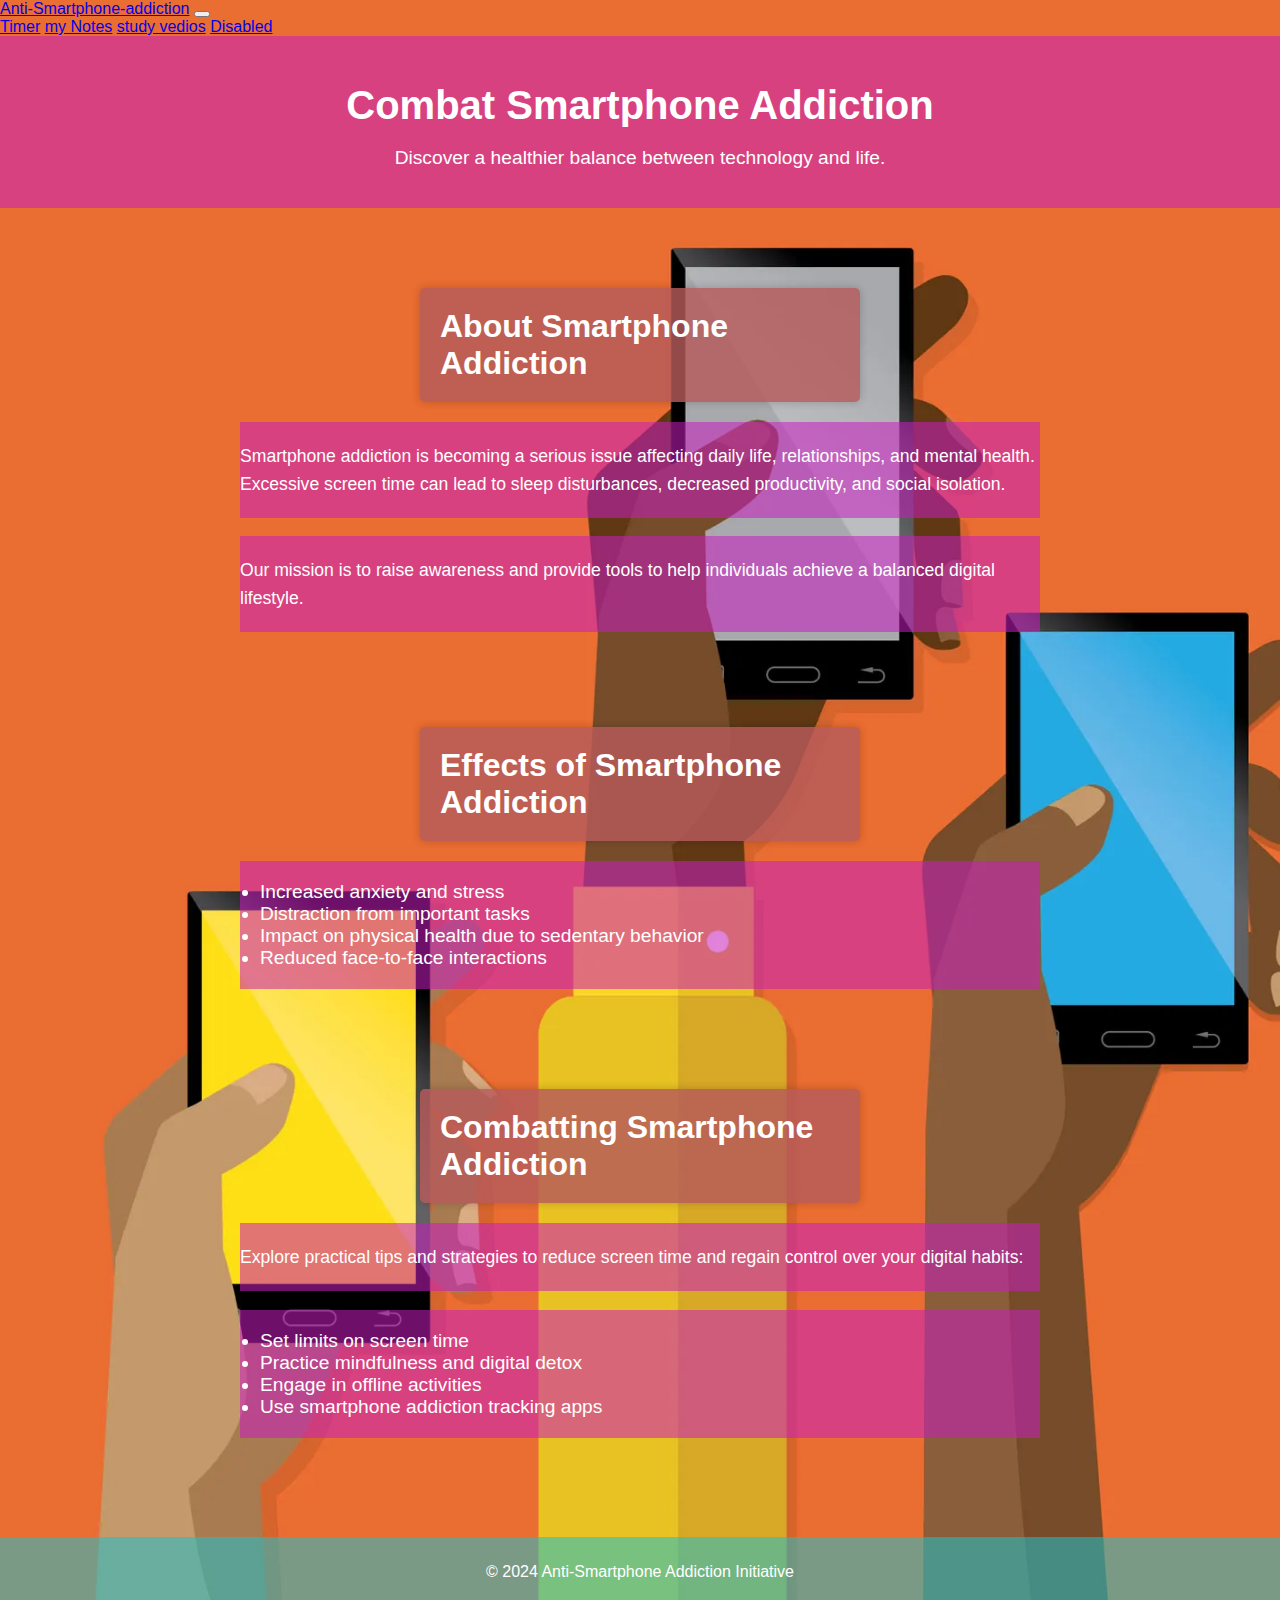
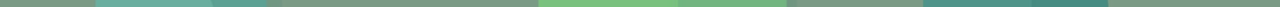
<file: antismart2/index.html>
<!DOCTYPE html>
<html lang="en">
<head>
    <meta charset="UTF-8">
    <meta name="viewport" content="width=device-width, initial-scale=1.0">
    <title>Anti-Smartphone Addiction App</title>
    <link href="https://cdn.jsdelivr.net/npm/bootstrap@5.0.2/dist/css/bootstrap.min.css" rel="stylesheet" integrity="sha384-EVSTQN3/azprG1Anm3QDgpJLIm9Nao0Yz1ztcQTwFspd3yD65VohhpuuCOmLASjC" crossorigin="anonymous">
    <link rel="stylesheet" href="style2.css">
    
</head>
<body>
  

    <nav class="navbar navbar-expand-lg navbar-light bg-light">
        <div class="container-fluid">
          <a class="navbar-brand" href="#">Anti-Smartphone-addiction</a>
          <button class="navbar-toggler" type="button" data-bs-toggle="collapse" data-bs-target="#navbarNavAltMarkup" aria-controls="navbarNavAltMarkup" aria-expanded="false" aria-label="Toggle navigation">
            <span class="navbar-toggler-icon"></span>
          </button>
          <div class="collapse navbar-collapse" id="navbarNavAltMarkup">
            <div class="navbar-nav">
              <a class="nav-link active" aria-current="page" href="home.html">Timer</a>
              <a class="nav-link" href="index1.html">my Notes</a>
              <a class="nav-link" href="index2.html">study vedios</a>
              <a class="nav-link disabled" href="#" tabindex="-1" aria-disabled="true">Disabled</a>
            </div>
          </div>
        </div>
      </nav>
      <header>
        <div class="container">
            <h1>Combat Smartphone Addiction</h1>
            <p>Discover a healthier balance between technology and life.</p>
        </div>
    </header>

    <main>
        <section id="about">
            <div class="container">
                <h2>About Smartphone Addiction</h2>
                <p>Smartphone addiction is becoming a serious issue affecting daily life, relationships, and mental health. Excessive screen time can lead to sleep disturbances, decreased productivity, and social isolation.</p>
                <p>Our mission is to raise awareness and provide tools to help individuals achieve a balanced digital lifestyle.</p>
            </div>
        </section>

        <section id="effects">
            <div class="container">
                <h2>Effects of Smartphone Addiction</h2>
                <ul>
                    <li>Increased anxiety and stress</li>
                    <li>Distraction from important tasks</li>
                    <li>Impact on physical health due to sedentary behavior</li>
                    <li>Reduced face-to-face interactions</li>
                </ul>
            </div>
        </section>

        <section id="solutions">
            <div class="container">
                <h2>Combatting Smartphone Addiction</h2>
                <p>Explore practical tips and strategies to reduce screen time and regain control over your digital habits:</p>
                <ul>
                    <li>Set limits on screen time</li>
                    <li>Practice mindfulness and digital detox</li>
                    <li>Engage in offline activities</li>
                    <li>Use smartphone addiction tracking apps</li>
                </ul>
            </div>
        </section>
    </main>

    <footer>
        <div class="container">
            <p>&copy; 2024 Anti-Smartphone Addiction Initiative</p>
        </div>
    </footer>
   

</body>
</html>
</file>
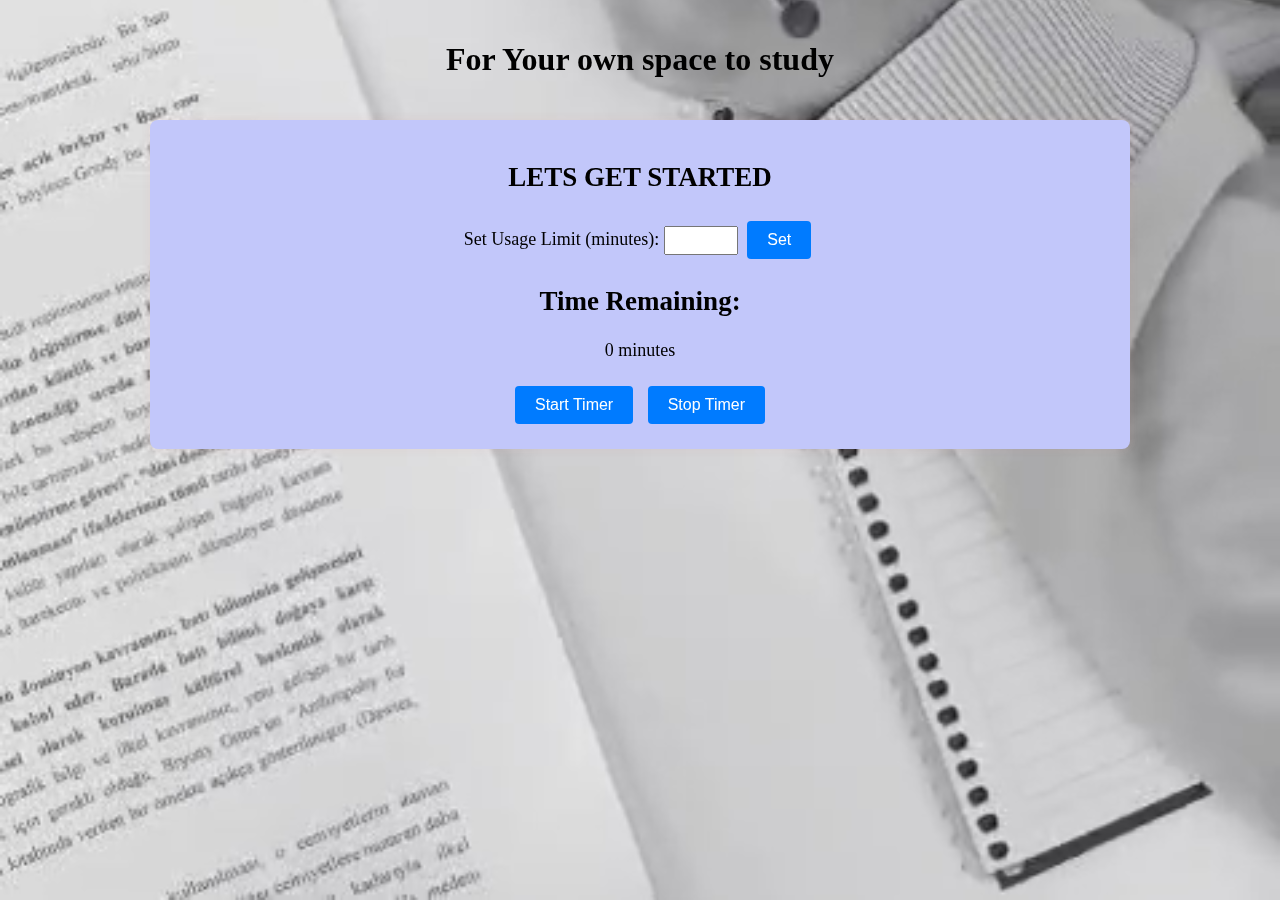
<file: antismart2/home.html>
<!DOCTYPE html>
<html lang="en">
<head>
    <meta charset="UTF-8">
    <meta name="viewport" content="width=device-width, initial-scale=1.0">
    <title>forset app</title>
    <link rel="stylesheet" href="styles.css">
    <h1>For Your own space to study</h1>
</head>
<body>
    <video autoplay muted loop id="videoBG">
        <source src="hht.mp4" type="video/mp4">
        Your browser does not support HTML5 video.
    </video>
    <main id="Anti-Smartphone">
        <div class="Anti-Smartphone">
            <section class="centre">
            <h2>LETS GET STARTED</h2>
            <div class="settings">
                <label for="usageLimit">Set Usage Limit (minutes): </label>
                <input type="number" id="usageLimit">
                <button onclick="setUsageLimit()">Set</button>
            </div>
            <div class="timer">
                <h2>Time Remaining:</h2>
                <p id="timeDisplay">0 minutes</p>
            </div>
            <button onclick="startTimer()">Start Timer</button>
            <button onclick="stopTimer()">Stop Timer</button>
            </section>
        </div>
        </main>
        <script src="script.js"></script>
    </body>
    </html>
</file>
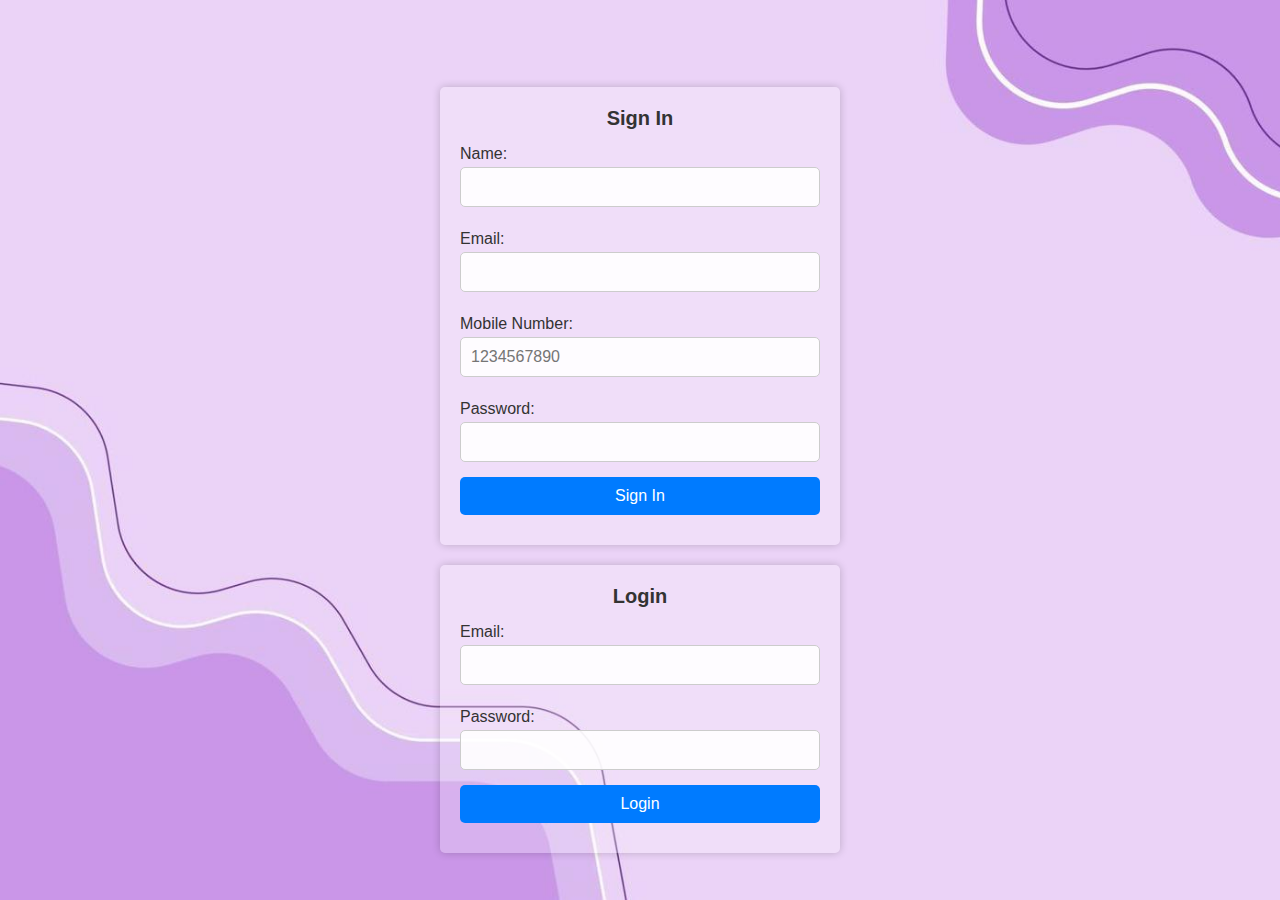
<file: antismart2/login.html>
<!DOCTYPE html>
<html lang="en">
<head>
    <meta charset="UTF-8">
    <meta name="viewport" content="width=device-width, initial-scale=1.0">
    <title>Sign In & Login</title>
    <link rel="stylesheet" href="st.css">
</head>
<body>
    <div class="container">
        <div class="form-container">
            <div class="sign-in-form">
                <h2>Sign In</h2>
                <form id="signInForm" onsubmit="event.preventDefault(); signIn();">
                    <label for="name">Name:</label>
                    <input type="text" id="name" name="name" required>
                    
                    <label for="email">Email:</label>
                    <input type="email" id="email" name="email" required>
                    
                    <label for="mobile">Mobile Number:</label>
                    <input type="tel" id="mobile" name="mobile" pattern="[0-9]{10}" placeholder="1234567890" required>
                    
                    <label for="password">Password:</label>
                    <input type="password" id="password" name="password" required>
                    
                    <button type="submit">Sign In</button>
                    <p id="signInMessage"></p>
                </form>
            </div>
            <div class="login-form">
                <h2>Login</h2>
                <form id="loginForm" onsubmit="event.preventDefault(); login();">
                    <label for="loginEmail">Email:</label>
                    <input type="email" id="loginEmail" name="loginEmail" required>
                    
                    <label for="loginPassword">Password:</label>
                    <input type="password" id="loginPassword" name="loginPassword" required>
                    
                    <button type="submit">Login</button>
                    <p id="loginMessage"></p>
                    
                </form>
            </div>
        </div>
    </div>
    <script src="j.js"></script>
    <script>
        function SubForm() {
           
          $.ajax({
            url: "https://api.apispreadsheets.com/data/F4XQcryWXSOTzcao/",
            type: "post",
            data: $("#myForm").serializeArray(),
            success: function () {
              alert("Form Data Submitted :)");
            },
            error: function () {
              alert("There was an error :(");
            },
          });
        }
      </script>
         
        
</body>
</html>
</file>
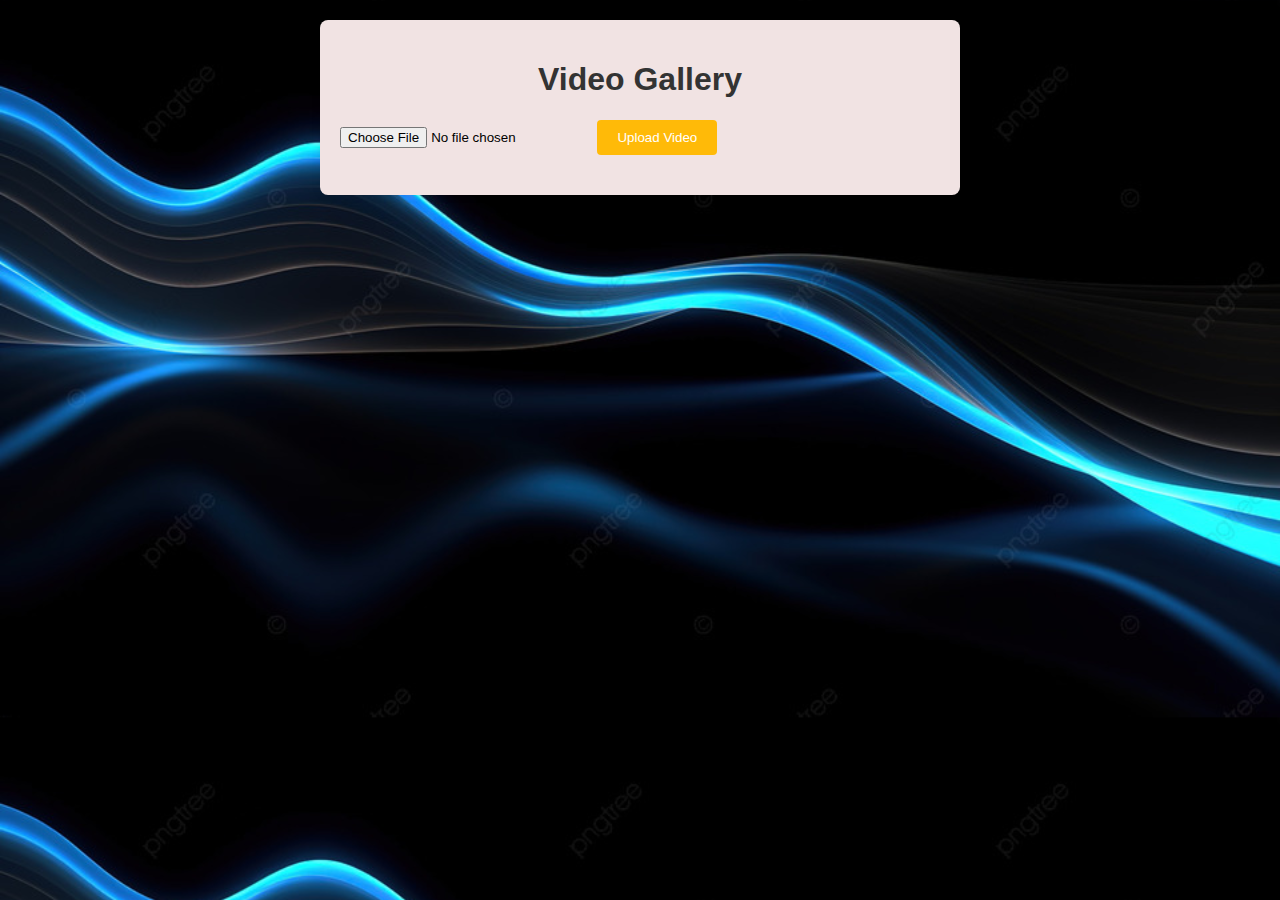
<file: antismart2/vedio.html>
<!DOCTYPE html>
<html lang="en">
<head>
    <meta charset="UTF-8">
    <meta name="viewport" content="width=device-width, initial-scale=1.0">
    <title>Video Gallery</title>
    <link rel="stylesheet" href="style3.css">
</head>
<body>
    <div class="vedio-section">
        <h1>Video Gallery</h1>
        <input type="file" id="videoInput" accept="video/*">
        <button id="uploadButton">Upload Video</button>
        <div id="videoList"></div>
    </div>
    <script src="script.js"></script>
</body>
</html>
</file>
<file: antismart2/style2.css>
/* Basic Styling */
body {
    font-family: Arial, sans-serif;
    margin: 0;
    padding: 0;
    background-color: #c87f1e5d;
    color: #ffffff;
    display: flex;
    flex-direction: column;
    min-height: 100vh; /* Ensure the body covers the full viewport height */
    background: url('im3.jpg');
    background-size: cover;
}

/* Header Styling */
header {
    font-size: larger;
    background-color: #c81ebf8c;
    color: #ffffff;
    padding: 20px 0;
    text-align: center;
}

header h1 {
    font-size: larger;
    font-size: 2.5rem;
    margin-bottom: 10px;
    transition: color 0.3s ease, transform 0.3s ease;
}

header h1:hover {
    color: #ffeb3b; /* Change text color on hover */
    transform: scale(1.05); /* Slightly enlarge the heading */
}

header p {
    font-size: larger;
    font-size: 1.2rem;
    transition: color 0.3s ease, transform 0.3s ease;
}

header p:hover {
    color: #ffeb3b; /* Change text color on hover */
    transform: scale(1.05); /* Slightly enlarge the paragraph */
}

/* Container Styling */
.container {
    max-width: 800px;
    margin: 0 auto;
    padding: 0 20px;
}

/* Main Section Styling */
main {
    flex: 1; /* Fill remaining vertical space */
    padding: 40px 0;
}

/* Section Styling */
section {
    padding: 40px 0;
}

section h2 {
    font-size: larger;
    background-color: #c81ebf8c;
    color: #ffffff;
    background: rgba(182, 90, 90, 0.818); /* Semi-transparent background */
    padding: 20px; /* Increase padding for better spacing */
    border-radius: 5px;
    box-shadow: 0 0 8px rgba(0, 0, 0, 0.2); /* Slightly more pronounced shadow */
    width: 100%;
    max-width: 400px; /* Make forms smaller */
    margin: 0 auto;
    transition: transform 0.3s ease, box-shadow 0.3s ease, background-color 0.3s ease;
    font-size: 2rem;
    margin-bottom: 20px;
}

section h2:hover {
    background: rgba(182, 90, 90, 0.9); /* Darker semi-transparent background on hover */
    box-shadow: 0 0 12px rgba(0, 0, 0, 0.3); /* More pronounced shadow on hover */
    transform: scale(1.03); /* Slightly enlarge the heading */
}

/* Paragraph Styling */
section p {
    font-size: larger;
    background-color: #c81ebf8c;
    color: #ffffff;
    padding: 20px 0;
    font-size: 1.1rem;
    line-height: 1.6;
    margin-bottom: 15px;
    transition: background-color 0.3s ease, color 0.3s ease;
}

section p:hover {
    background-color: #a14b87; /* Darker background color on hover */
    color: #ffff00; /* Change text color on hover */
}

/* List Styling */
section ul {
    font-size: larger;
    background-color: #c81ebf8c;
    color: #ffffff;
    padding: 20px 0;
    list-style-type: disc;
    padding-left: 20px;
    transition: background-color 0.3s ease, color 0.3s ease;
}

section ul:hover {
    background-color: #a14b87; /* Darker background color on hover */
    color: #ffff00; /* Change text color on hover */
}

/* Footer Styling */
footer {
    background-color: #1ebfc88d;
    color: #ffffff;
    text-align: center;
    padding: 10px 0;
    width: 100%;
    transition: background-color 0.3s ease, color 0.3s ease;
}

footer:hover {
    background-color: #1b8a5f; /* Darker background color on hover */
    color: #ffffff; /* Change text color on hover */
}
</file>
<file: antismart2/styles.css>
body {
    margin: 0;
    background-size: cover;
    padding: 0;
    
}
#videoBG {
    left:0;
    position: fixed;
    right: 0;
    bottom: 0;
    min-width: 100%;
    min-height: 100%;
    z-index: -1; /* Place video behind all other content */
}
.container-fluid{
    background-color: rgba(255, 255, 255, 0.887);
    
}
h1{
    padding: 20px;
    text-align: center;
    
}

.Anti-Smartphone {
    font-size: large;
    text-align: center;
    background-color: rgb(194, 199, 250);
    padding: 20px;
    border-radius: 8px;
    box-shadow: 0 0 10px rgba(226, 107, 107, 0.1);
    margin-top: 20px;
    margin-bottom: 20px;
    margin-left: 150px;
    margin-right: 150px;
    font-style: normal;
}

.settings {
    margin-bottom: 20px;
}

.timer {
    margin-bottom: 20px;
}

button {
    padding: 10px 20px;
    margin: 5px;
    font-size: 16px;
    cursor: pointer;
    background-color: #007bff;
    color: white;
    border: none;
    border-radius: 4px;
}

button:hover {
    background-color: #0056b3;
}

input[type="number"] {
    padding: 5px;
    width: 60px;
    text-align: center;
}
</file>
<file: antismart2/style3.css>
body {
    font-family: Arial, sans-serif;
    background-color: #fffcfc; /* Light background color */
    margin: 0;
    padding: 0;
    overflow: visible; /* Ensure video covers the entire viewport */
}

#videoBG {
    left:0;
    position: fixed;
    right: 0;
    bottom: 0;
    min-width: 100%;
    min-height: 100%;
    z-index: -1; /* Place video behind all other content */
}

.container {
    max-width: 600px;
    margin: 20px auto;
    background-color: #fdf0d564; /* Light yellow background */
    padding: 30px;
    border-radius: 8px;
    box-shadow: 0 0 10px rgba(0, 48, 73, 0.43); /* Dark blue shadow */
}

h1 {
    text-align: center;
    color: #333; /* Dark text color */
}

form {
    margin-bottom: 20px;
}

textarea {
    width: 100%;
    height: 100px;
    padding: 10px;
    font-size: 14px;
    border: 1px solid #9d0208; /* Dark red border */
    border-radius: 4px;
    resize: vertical;
}

button {
    background-color: #6eb983; /* Yellow button background */
    color: white;
    padding: 10px 20px;
    border: none;
    border-radius: 4px;
    cursor: pointer;
}

button:hover {
    background-color: #515391; /* Darker yellow on hover */
}

#notesList {
    margin-top: 10px;
}

.note {
    background-color: #f9f9f9;
    border-left: 6px solid #dc2f02; /* Red border for notes */
    margin-bottom: 10px;
    padding: 10px;
    border-radius: 4px;
}

.vedio-section {
    max-width: 600px;
    margin: 20px auto;
    background-color: #f1e3e3; /* White background for video section */
    padding: 20px;
    border-radius: 8px;
    box-shadow: 0 0 10px rgba(0, 0, 0, 0.1);
}

#videoList {
    margin-top: 20px;
}

video {
    width: 100%;
    margin-bottom: 10px;
    border-radius: 4px;
}

/* Additional styling using the specified colors */

/* Dark navy (#03071e) */
body {
    background: url('im1.jpg');
    background-size: cover;
}

/* Dark maroon (#370617) */
.container {
    box-shadow: 0 0 10px rgba(55, 6, 23, 0.43);
}

/* Dark red (#6a040f) */
textarea {
    border-color: #6a040f;
}

/* Dark red (#9d0208) */
.note {
    border-left-color: #9d0208;
}

/* Red (#d00000) */
.button {
    background-color: #d00000;
}

/* Red (#dc2f02) */
.note {
    border-left-color: #dc2f02;
}

/* Dark orange (#e85d04) */
.button:hover {
    background-color: #53bd74;
}

/* Orange (#f48c06) */
.container {
    background-color: #ffffff6a;
}

/* Yellow (#faa307) */
.button:hover {
    background-color: #5ab95f;
}

/* Yellow (#ffba08) */
button {
    background-color: #ffba08;
}
</file>
<file: antismart2/st.css>
/* Basic Reset */
* {
    margin: 0;
    padding: 0;
    box-sizing: border-box;
}

/* Body Styling */
body {
    font-family: Arial, sans-serif;
    display: flex;
    justify-content: center;
    align-items: center;
    height: 100vh;
    margin: 0;
    background-color: #f4f4f4;
    background:url('im.jpg');
    background-size: cover;
}

/* Container Styling */
.container {
    display: flex;
    justify-content: center;
    align-items: flex-start; /* Align items to the top */
    width: 100%;
    padding: 20px;
    max-width: 800px; /* Adjust max-width to make forms smaller */
    margin-top: 40px; /* Add gap at the top */
}

/* Flex Container for Forms */
.form-container {
    display: flex;
    flex-direction: column; /* Stack forms vertically */
    gap: 20px;
    width: 100%;
}

/* Form Styling */
.sign-in-form, .login-form {
    background: rgba(255, 255, 255, 0.259); /* Semi-transparent background */
    padding: 20px; /* Increase padding for better spacing */
    border-radius: 5px;
    box-shadow: 0 0 8px rgba(0, 0, 0, 0.2); /* Slightly more pronounced shadow */
    width: 100%;
    max-width: 400px; /* Make forms smaller */
    margin: 0 auto;
    transition: transform 0.3s ease, box-shadow 0.3s ease, background-color 0.3s ease;
}

/* Form Hover Effect */
.sign-in-form:hover, .login-form:hover {
    background-color: rgba(199, 101, 224, 0.585); /* Light blue background on hover with transparency */
    box-shadow: 0 0 12px rgba(152, 13, 170, 0.866); /* More pronounced shadow on hover */
    transform: scale(1.02); /* Slightly enlarge the form */
}

/* Heading Styling */
h2 {
    margin-bottom: 15px; /* Adjust margin for heading */
    font-size: 20px; /* Adjust font size */
    text-align: center;
    color: #333; /* Ensure the text color contrasts with the background */
}

/* Label Styling */
label {
    display: block;
    margin: 8px 0 4px; /* Adjust margins for label */
    color: #333; /* Ensure label text is readable */
}

/* Input Fields Styling */
input {
    width: 100%;
    padding: 10px; /* Adjust padding for inputs */
    margin-bottom: 15px; /* Adjust margin for inputs */
    border: 1px solid #ccc;
    border-radius: 5px;
    font-size: 16px; /* Adjust font size */
    background: rgba(255, 255, 255, 0.9); /* Semi-transparent input background */
}

/* Button Styling */
button {
    width: 100%;
    padding: 10px; /* Adjust padding for button */
    border: none;
    border-radius: 5px;
    background-color: #007bff;
    color: #fff;
    font-size: 16px; /* Adjust font size */
    cursor: pointer;
    transition: background-color 0.3s ease;
}

button:hover {
    background-color: #0056b3;
}

/* Message Styling */
#signInMessage, #loginMessage {
    margin-top: 10px;
    font-size: 14px; /* Adjust font size */
    text-align: center;
    color: #333; /* Ensure message text is readable */
}

/* Media Queries for Mobile Responsiveness */
@media (max-width: 800px) {
    .container {
        padding: 10px;
    }

    .sign-in-form, .login-form {
        max-width: 100%;
        margin-bottom: 20px;
    }

    input, button {
        padding: 12px;
        font-size: 14px;
    }

    h2 {
        font-size: 18px;
    }
}

/* Further adjustments for very small screens */
@media (max-width: 480px) {
    .sign-in-form, .login-form {
        padding: 15px;
    }

    input, button {
        padding: 10px;
        font-size: 14px;
    }

    h2 {
        font-size: 16px;
    }
}
</file>
